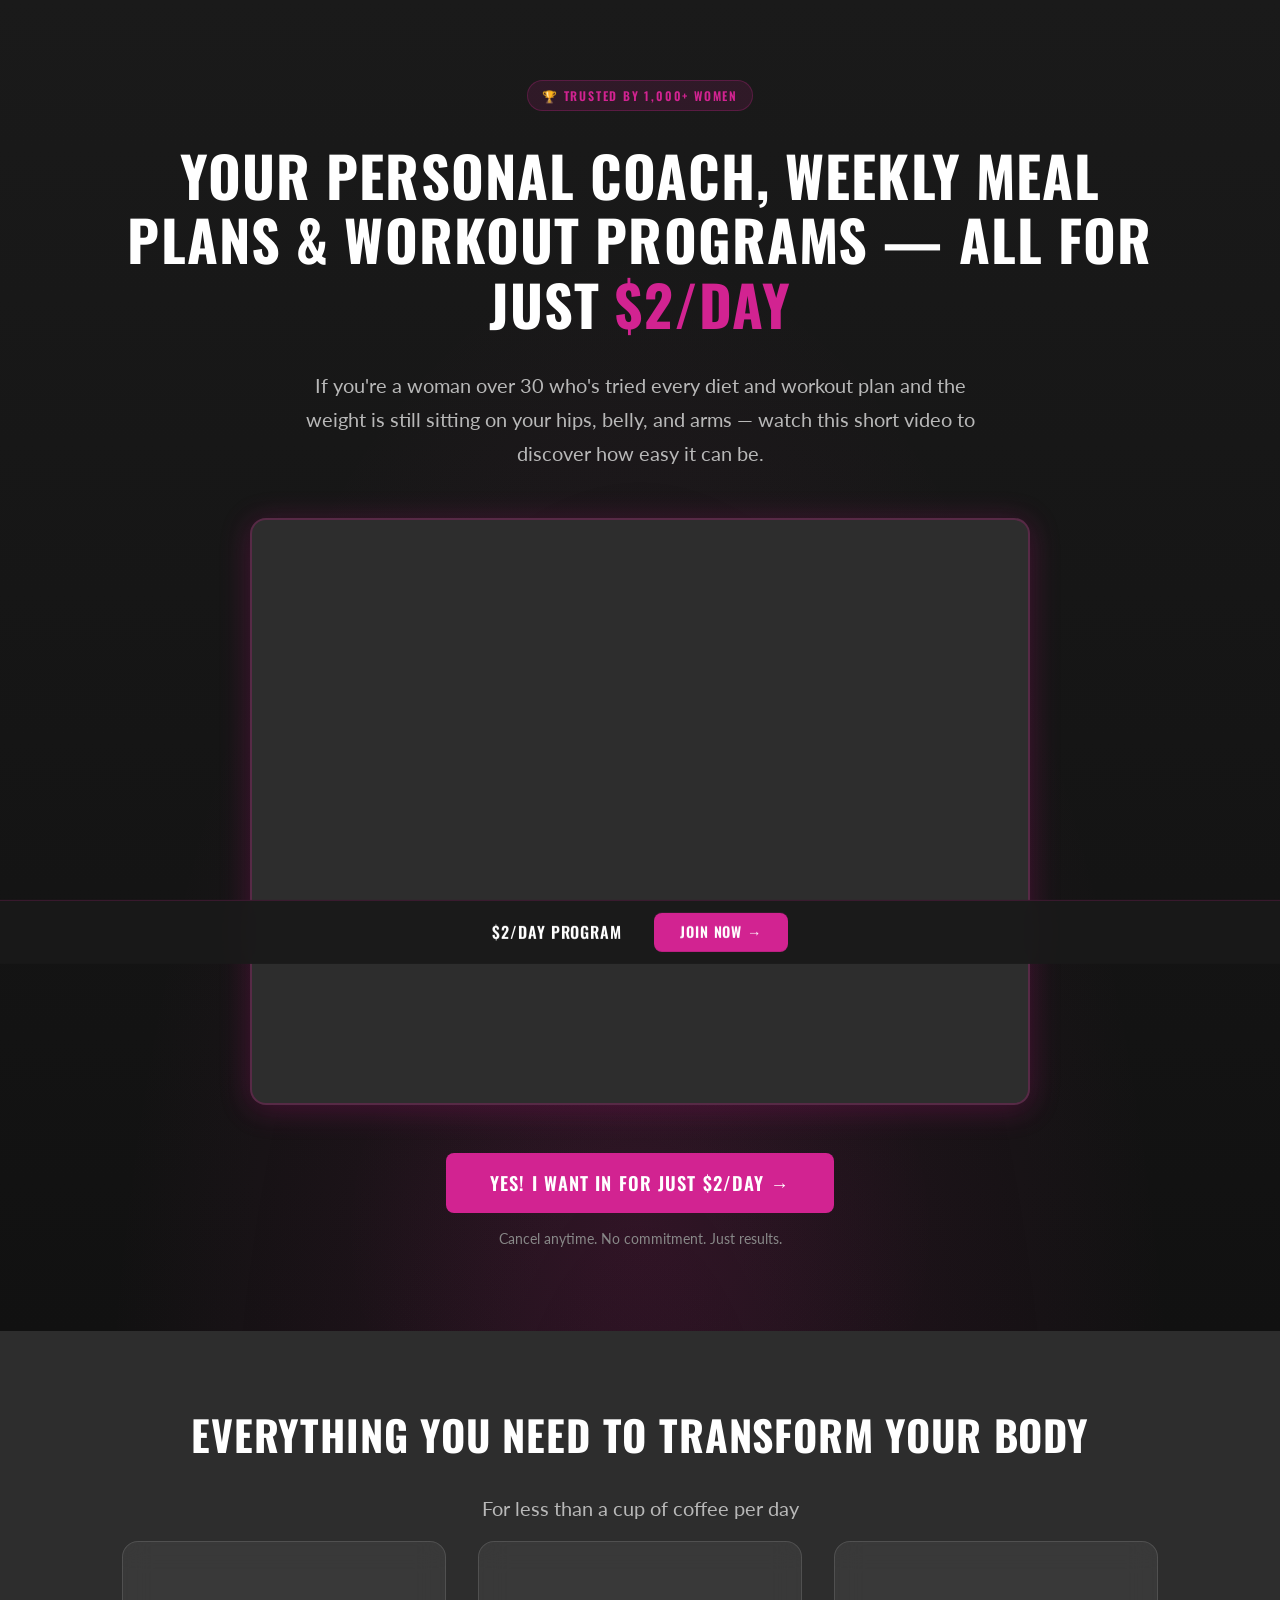
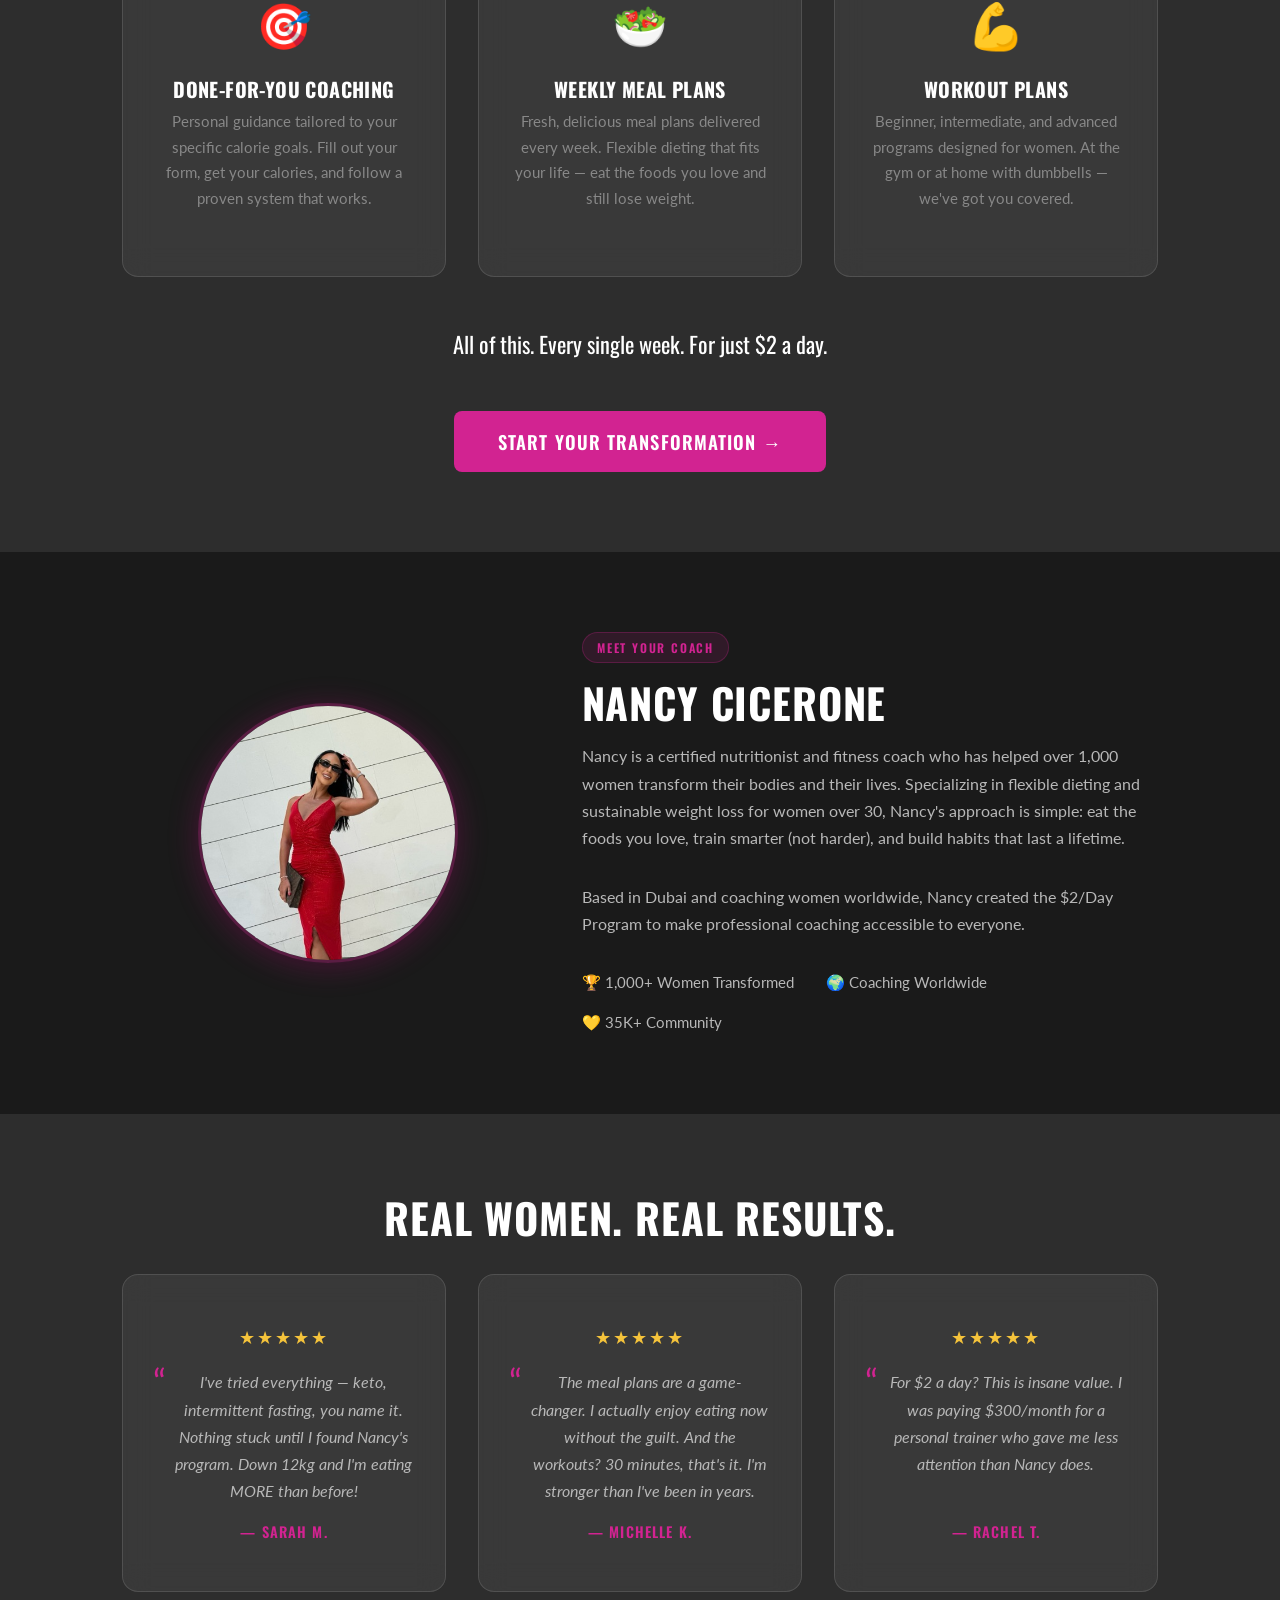
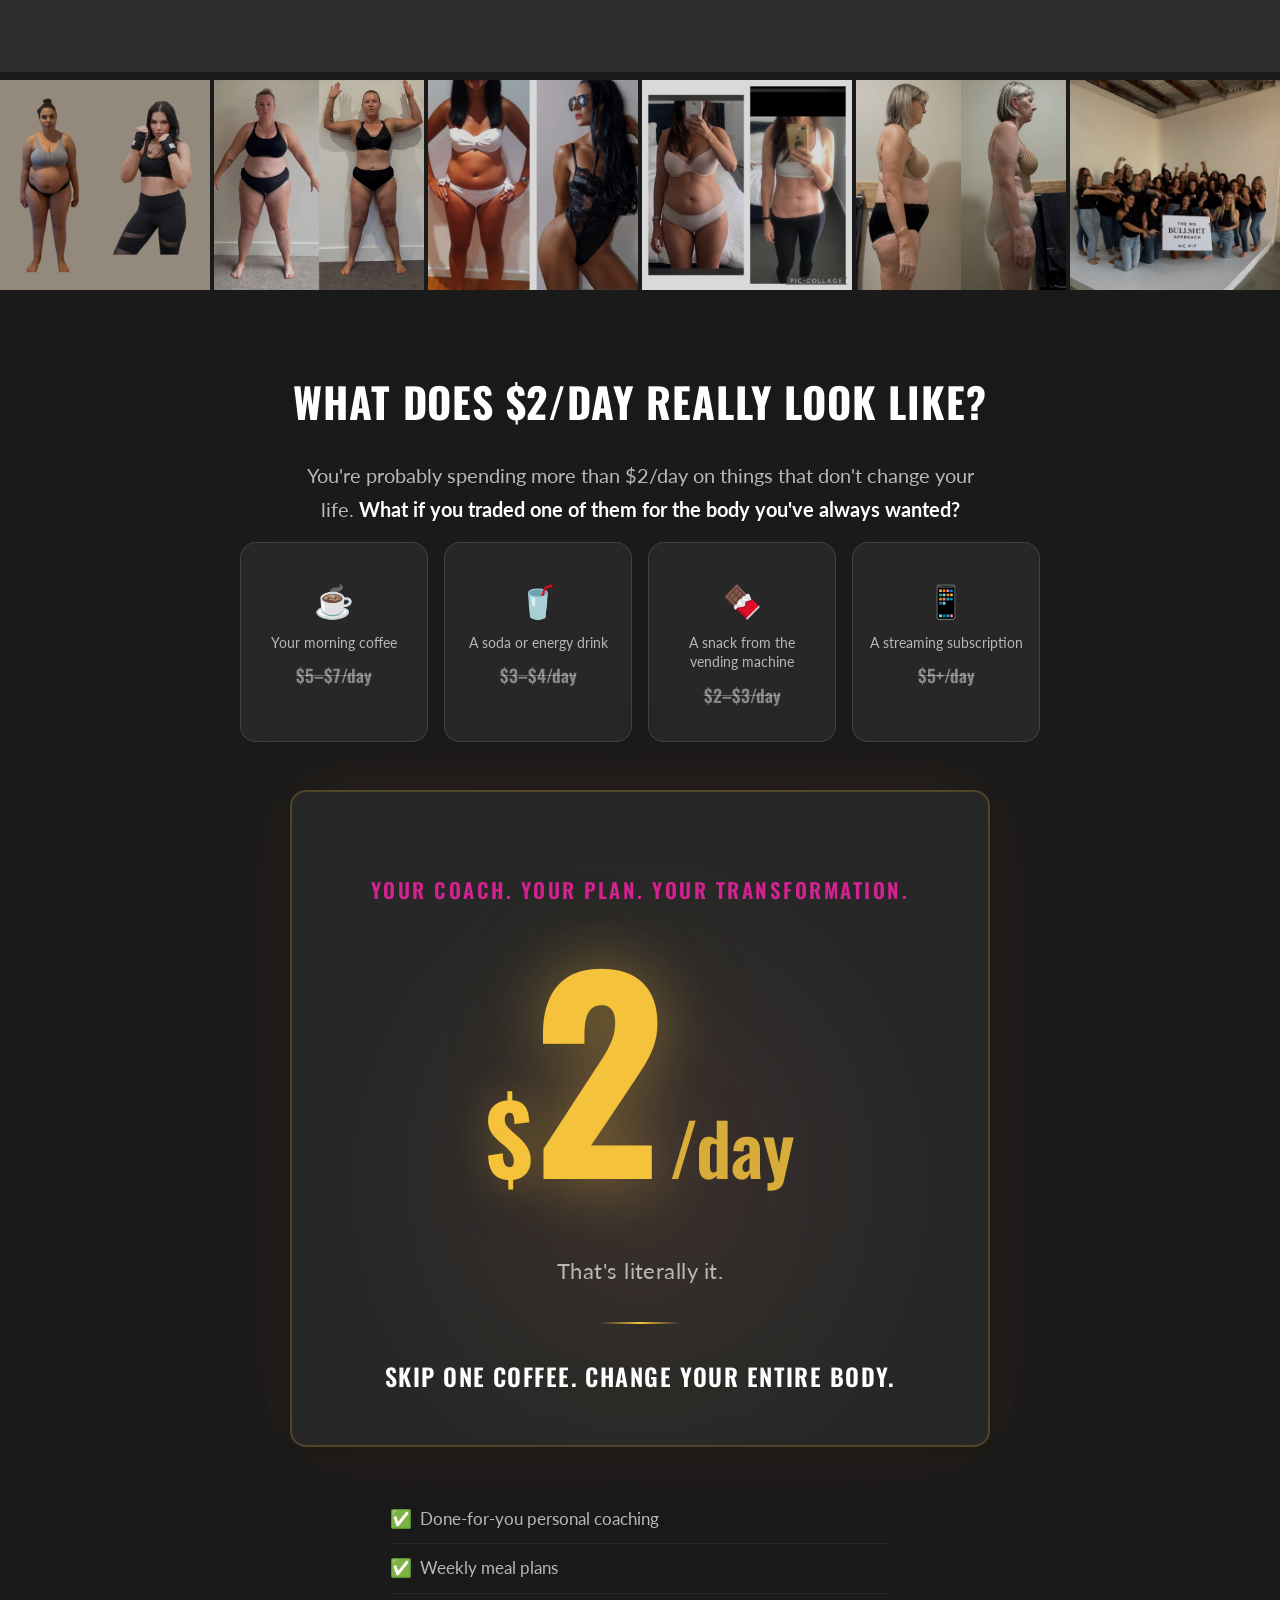
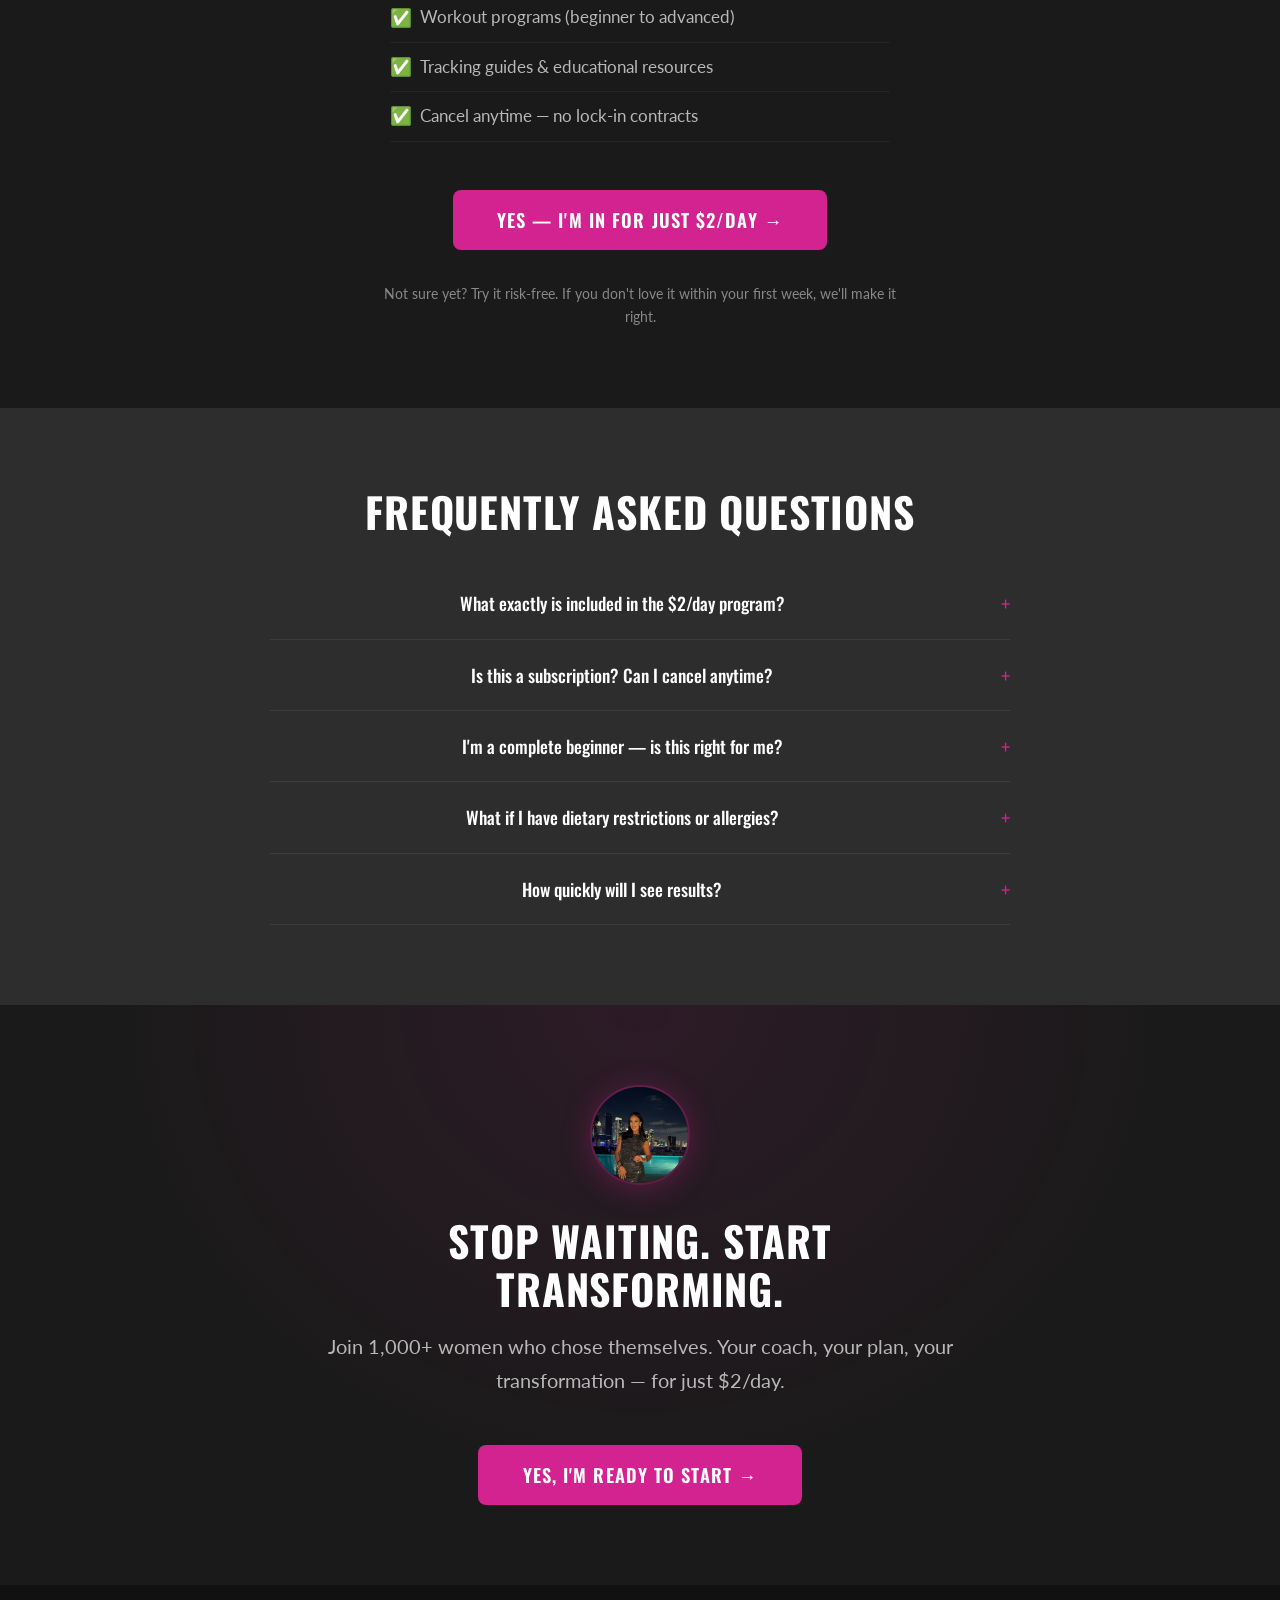
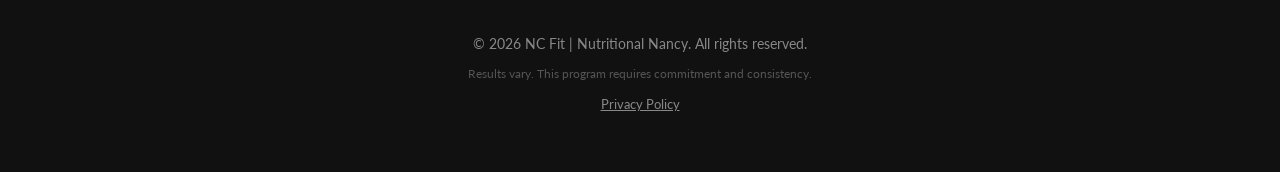
<file: index.html>
<!DOCTYPE html>
<html lang="en">
<head>
  <meta charset="UTF-8" />
  <meta name="viewport" content="width=device-width, initial-scale=1.0" />
  <title>The $2/Day Program | Nancy Cicerone - Nutritional Nancy</title>
  <meta name="description" content="Done-for-you coaching, weekly meal plans &amp; workout programs for less than a cup of coffee. Join 1,000+ women who've transformed their bodies." />

  <!-- Open Graph -->
  <meta property="og:title" content="The $2/Day Program | Nancy Cicerone - Nutritional Nancy" />
  <meta property="og:description" content="Done-for-you coaching, weekly meal plans &amp; workout programs for less than a cup of coffee. Join 1,000+ women who've transformed their bodies." />
  <meta property="og:type" content="website" />
  <meta property="og:url" content="https://nutritionalnancy.com/2-dollar-day" />
  <meta property="og:image" content="" />
  <meta name="twitter:card" content="summary_large_image" />

  <!-- Google Fonts -->
  <link rel="preconnect" href="https://fonts.googleapis.com" />
  <link rel="preconnect" href="https://fonts.gstatic.com" crossorigin />
  <link href="https://fonts.googleapis.com/css2?family=Oswald:wght@400;500;600;700&family=Lato:wght@300;400;700&display=swap" rel="stylesheet" />

  <!-- Stylesheet -->
  <link rel="stylesheet" href="styles.css" />
</head>
<body>

  <!-- ============================================================
       SECTION 1 — HERO
       ============================================================ -->
  <section class="hero" id="hero">
    <div class="container text-center">

      <span class="section-label">🏆 Trusted by 1,000+ Women</span>

      <h1>Your Personal Coach, Weekly Meal Plans &amp; Workout Programs — All For Just <span>$2/Day</span></h1>

      <p class="lead">If you're a woman over 30 who's tried every diet and workout plan and the weight is still sitting on your hips, belly, and arms — watch this short video to discover how easy it can be.</p>

      <!-- Video Embed (16:9) — Vimeo -->
      <div class="video-container">
        <iframe
          src="https://player.vimeo.com/video/1199517893?title=0&byline=0&portrait=0&color=D22391&autoplay=0"
          allow="autoplay; fullscreen; picture-in-picture"
          allowfullscreen
          loading="lazy"
          title="Nancy Cicerone — $2/Day Program Video"
        ></iframe>
      </div>

      <button class="btn-cta" id="hero-cta" data-action="open-checkout">YES! I WANT IN FOR JUST $2/DAY →</button>
      <span class="cta-subtext">Cancel anytime. No commitment. Just results.</span>

    </div>
  </section>


  <!-- ============================================================
       SECTION 2 — VALUE STACK
       ============================================================ -->
  <section class="section value-stack" id="value-stack">
    <div class="container text-center">

      <h2 class="fade-in">EVERYTHING YOU NEED TO TRANSFORM YOUR BODY</h2>
      <p class="lead fade-in">For less than a cup of coffee per day</p>

      <div class="value-grid">
        <div class="glass-card fade-in">
          <span class="icon">🎯</span>
          <h3>Done-For-You Coaching</h3>
          <p>Personal guidance tailored to your specific calorie goals. Fill out your form, get your calories, and follow a proven system that works.</p>
        </div>

        <div class="glass-card fade-in">
          <span class="icon">🥗</span>
          <h3>Weekly Meal Plans</h3>
          <p>Fresh, delicious meal plans delivered every week. Flexible dieting that fits your life — eat the foods you love and still lose weight.</p>
        </div>

        <div class="glass-card fade-in">
          <span class="icon">💪</span>
          <h3>Workout Plans</h3>
          <p>Beginner, intermediate, and advanced programs designed for women. At the gym or at home with dumbbells — we've got you covered.</p>
        </div>
      </div>

      <p class="value-tagline fade-in">All of this. Every single week. For just $2 a day.</p>

      <button class="btn-cta fade-in" id="value-cta" data-action="open-checkout">START YOUR TRANSFORMATION →</button>

    </div>
  </section>


  <!-- ============================================================
       SECTION 3 — ABOUT NANCY
       ============================================================ -->
  <section class="section about" id="about">
    <div class="container">
      <div class="about-grid">

        <div class="fade-in">
          <div class="about-photo">
            <img src="images/web/nancy-about.jpg" alt="Nancy Cicerone — Certified Nutritionist & Fitness Coach" loading="lazy" />
          </div>
        </div>

        <div class="about-content fade-in">
          <span class="section-label">Meet Your Coach</span>
          <h2>Nancy Cicerone</h2>
          <p>Nancy is a certified nutritionist and fitness coach who has helped over 1,000 women transform their bodies and their lives. Specializing in flexible dieting and sustainable weight loss for women over 30, Nancy's approach is simple: eat the foods you love, train smarter (not harder), and build habits that last a lifetime.</p>
          <p>Based in Dubai and coaching women worldwide, Nancy created the $2/Day Program to make professional coaching accessible to everyone.</p>

          <div class="credentials">
            <span>🏆 1,000+ Women Transformed</span>
            <span>🌍 Coaching Worldwide</span>
            <span>💛 35K+ Community</span>
          </div>
        </div>

      </div>
    </div>
  </section>


  <!-- ============================================================
       SECTION 4 — SOCIAL PROOF
       ============================================================ -->
  <section class="section social-proof" id="testimonials">
    <div class="container text-center">

      <h2 class="fade-in">REAL WOMEN. REAL RESULTS.</h2>

      <div class="testimonials-grid">

        <div class="testimonial-card fade-in">
          <div class="testimonial-stars">★★★★★</div>
          <blockquote>I've tried everything — keto, intermittent fasting, you name it. Nothing stuck until I found Nancy's program. Down 12kg and I'm eating MORE than before!</blockquote>
          <span class="author">— Sarah M.</span>
        </div>

        <div class="testimonial-card fade-in">
          <div class="testimonial-stars">★★★★★</div>
          <blockquote>The meal plans are a game-changer. I actually enjoy eating now without the guilt. And the workouts? 30 minutes, that's it. I'm stronger than I've been in years.</blockquote>
          <span class="author">— Michelle K.</span>
        </div>

        <div class="testimonial-card fade-in">
          <div class="testimonial-stars">★★★★★</div>
          <blockquote>For $2 a day? This is insane value. I was paying $300/month for a personal trainer who gave me less attention than Nancy does.</blockquote>
          <span class="author">— Rachel T.</span>
        </div>

      </div>

    </div>
  </section>


  <!-- ============================================================
       TRANSFORMATION STRIP — Before & Afters
       ============================================================ -->
  <div class="photo-strip">
    <div class="photo-strip-track">
      <div class="strip-img"><img src="images/web/transform-zah.jpg" alt="Client transformation" loading="lazy" /></div>
      <div class="strip-img"><img src="images/web/transform-anna.jpg" alt="Client transformation" loading="lazy" /></div>
      <div class="strip-img"><img src="images/web/transform-nancy.jpg" alt="Nancy's own transformation" loading="lazy" /></div>
      <div class="strip-img"><img src="images/web/transform-1.jpg" alt="Client transformation" loading="lazy" /></div>
      <div class="strip-img"><img src="images/web/transform-side.jpg" alt="Client transformation" loading="lazy" /></div>
      <div class="strip-img"><img src="images/web/group-shoot.jpg" alt="NC Fit community" loading="lazy" /></div>
    </div>
  </div>


  <!-- ============================================================
       SECTION 5 — PRICING ($2/DAY FOCUS)
       ============================================================ -->
  <section class="section pricing" id="pricing">
    <div class="container text-center">

      <h2 class="fade-in">WHAT DOES $2/DAY REALLY LOOK LIKE?</h2>
      <p class="lead fade-in">You're probably spending more than $2/day on things that don't change your life. <strong style="color:#fff;">What if you traded one of them for the body you've always wanted?</strong></p>

      <!-- $2/Day Comparison Cards -->
      <div class="two-dollar-comparisons fade-in">
        <div class="compare-card">
          <span class="compare-icon">☕</span>
          <span class="compare-label">Your morning coffee</span>
          <span class="compare-price">$5–$7/day</span>
        </div>
        <div class="compare-card">
          <span class="compare-icon">🥤</span>
          <span class="compare-label">A soda or energy drink</span>
          <span class="compare-price">$3–$4/day</span>
        </div>
        <div class="compare-card">
          <span class="compare-icon">🍫</span>
          <span class="compare-label">A snack from the vending machine</span>
          <span class="compare-price">$2–$3/day</span>
        </div>
        <div class="compare-card">
          <span class="compare-icon">📱</span>
          <span class="compare-label">A streaming subscription</span>
          <span class="compare-price">$5+/day</span>
        </div>
      </div>

      <!-- The Big Price Reveal -->
      <div class="pricing-box fade-in">
        <p class="price-label">Your Coach. Your Plan. Your Transformation.</p>
        <div class="price-hero">
          <span class="price-dollar">$</span>
          <span class="price-amount-big">2</span>
          <span class="price-per">/day</span>
        </div>
        <p class="price-subtitle">That's literally it.</p>
        <div class="price-divider"></div>
        <p class="price-tradeoff">Skip one coffee. Change your entire body.</p>
      </div>

      <ul class="feature-list fade-in">
        <li><span class="check">✅</span> Done-for-you personal coaching</li>
        <li><span class="check">✅</span> Weekly meal plans</li>
        <li><span class="check">✅</span> Workout programs (beginner to advanced)</li>
        <li><span class="check">✅</span> Tracking guides &amp; educational resources</li>
        <li><span class="check">✅</span> Cancel anytime — no lock-in contracts</li>
      </ul>

      <button class="btn-cta fade-in" id="pricing-cta" data-action="open-checkout">YES — I'M IN FOR JUST $2/DAY →</button>

      <p class="guarantee fade-in">Not sure yet? Try it risk-free. If you don't love it within your first week, we'll make it right.</p>

    </div>
  </section>


  <!-- ============================================================
       SECTION 6 — FAQ
       ============================================================ -->
  <section class="section faq" id="faq">
    <div class="container text-center">

      <h2 class="fade-in">FREQUENTLY ASKED QUESTIONS</h2>

      <div class="faq-list fade-in">

        <details class="faq-item">
          <summary>What exactly is included in the $2/day program?</summary>
          <div class="faq-answer">
            <p>You get personal coaching from Nancy, weekly meal plans, workout programs (beginner, intermediate &amp; advanced — gym or home with dumbbells), plus tracking guides and educational videos on topics like menopause and women's health over 40. Everything is delivered through the app so you can access it anywhere.</p>
          </div>
        </details>

        <details class="faq-item">
          <summary>Is this a subscription? Can I cancel anytime?</summary>
          <div class="faq-answer">
            <p>Yes, it's a simple monthly subscription — just $2/day. You can cancel anytime with no penalties, no lock-in contracts, and no questions asked.</p>
          </div>
        </details>

        <details class="faq-item">
          <summary>I'm a complete beginner — is this right for me?</summary>
          <div class="faq-answer">
            <p>Absolutely! Nancy's programs are designed for women at every fitness level. Whether you haven't exercised in years or you're looking to take your fitness to the next level, there are beginner, intermediate, and advanced plans to match where you are right now.</p>
          </div>
        </details>

        <details class="faq-item">
          <summary>What if I have dietary restrictions or allergies?</summary>
          <div class="faq-answer">
            <p>Nancy's approach is flexible dieting — you eat the foods YOU enjoy. While the meal plans follow a flexible dieting framework, please note that specialised plans (vegan, vegetarian, gluten-free) are not currently available at this price point.</p>
          </div>
        </details>

        <details class="faq-item">
          <summary>How quickly will I see results?</summary>
          <div class="faq-answer">
            <p>Most women start noticing changes within the first 2–3 weeks — more energy, better sleep, clothes fitting differently. Visible body composition changes typically show within 4–6 weeks of consistent effort.</p>
          </div>
        </details>

      </div>

    </div>
  </section>


  <!-- ============================================================
       SECTION 7 — FINAL CTA
       ============================================================ -->
  <section class="section final-cta-section" id="final-cta-section">
    <div class="container text-center">

      <div class="final-cta-inner fade-in">
        <div class="final-cta-photo">
          <img src="images/web/nancy-blazer.jpg" alt="Nancy Cicerone" loading="lazy" />
        </div>
        <h2>STOP WAITING. START TRANSFORMING.</h2>
        <p class="lead">Join 1,000+ women who chose themselves. Your coach, your plan, your transformation — for just $2/day.</p>
        <button class="btn-cta" id="final-cta" data-action="open-checkout">YES, I'M READY TO START →</button>
      </div>

    </div>
  </section>


  <!-- ============================================================
       FOOTER
       ============================================================ -->
  <footer class="footer">
    <p>&copy; 2026 NC Fit | Nutritional Nancy. All rights reserved.</p>
    <p class="disclaimer">Results vary. This program requires commitment and consistency.</p>
    <p class="footer-links"><a href="privacy.html">Privacy Policy</a></p>
  </footer>


  <!-- ============================================================
       FLOATING CTA BAR
       ============================================================ -->
  <div class="floating-cta" id="floating-cta" aria-hidden="true">
    <span class="bar-label">$2/Day Program</span>
    <button class="btn-cta" id="floating-cta-btn" data-action="open-checkout">JOIN NOW →</button>
  </div>


  <!-- ============================================================
       CHECKOUT MODAL
       ============================================================ -->
  <div class="modal-overlay" id="checkout-modal" role="dialog" aria-modal="true" aria-label="Checkout">
    <div class="modal-container">
      <button class="modal-close" id="modal-close" aria-label="Close checkout">&times;</button>
      <iframe
        id="checkout-iframe"
        src="about:blank"
        title="Checkout"
        loading="lazy"
      ></iframe>
    </div>
  </div>


  <!-- ============================================================
       JAVASCRIPT
       ============================================================ -->
  <script>
    (function () {
      'use strict';

      /* ------ Constants ------ */
      var CHECKOUT_URL = 'https://ncfit.fitterapp.app/buy/19193#checkout/pay';

      /* ------ DOM refs ------ */
      var modal       = document.getElementById('checkout-modal');
      var modalIframe = document.getElementById('checkout-iframe');
      var modalClose  = document.getElementById('modal-close');
      var floatingBar = document.getElementById('floating-cta');
      var heroSection = document.getElementById('hero');

      /* ==========================================================
         1. Modal — Open / Close
         ========================================================== */
      function openModal() {
        modalIframe.src = CHECKOUT_URL;
        modal.classList.add('active');
        document.body.style.overflow = 'hidden';
      }

      function closeModal() {
        modal.classList.remove('active');
        document.body.style.overflow = '';
        // Delay clearing src so the close animation finishes
        setTimeout(function () {
          modalIframe.src = 'about:blank';
        }, 400);
      }

      // Attach open handler to every CTA button via data attribute
      document.querySelectorAll('[data-action="open-checkout"]').forEach(function (btn) {
        btn.addEventListener('click', function (e) {
          e.preventDefault();
          openModal();
        });
      });

      // Close handlers
      modalClose.addEventListener('click', closeModal);

      modal.addEventListener('click', function (e) {
        if (e.target === modal) closeModal();
      });

      document.addEventListener('keydown', function (e) {
        if (e.key === 'Escape' && modal.classList.contains('active')) {
          closeModal();
        }
      });

      /* ==========================================================
         2. Floating CTA Bar — Show / Hide on Scroll
         ========================================================== */
      function handleFloatingBar() {
        var heroBottom = heroSection.getBoundingClientRect().bottom;
        if (heroBottom < 0) {
          floatingBar.classList.add('visible');
          floatingBar.setAttribute('aria-hidden', 'false');
        } else {
          floatingBar.classList.remove('visible');
          floatingBar.setAttribute('aria-hidden', 'true');
        }
      }

      /* ==========================================================
         3. Scroll Fade-In Animation (Intersection Observer)
         ========================================================== */
      var fadeEls = document.querySelectorAll('.fade-in');

      if ('IntersectionObserver' in window) {
        var observer = new IntersectionObserver(
          function (entries) {
            entries.forEach(function (entry) {
              if (entry.isIntersecting) {
                entry.target.classList.add('visible');
                observer.unobserve(entry.target);
              }
            });
          },
          { threshold: 0.15 }
        );

        fadeEls.forEach(function (el) {
          observer.observe(el);
        });
      } else {
        // Fallback: make everything visible immediately
        fadeEls.forEach(function (el) {
          el.classList.add('visible');
        });
      }

      /* ==========================================================
         4. Scroll listener (throttled via rAF)
         ========================================================== */
      var ticking = false;
      window.addEventListener('scroll', function () {
        if (!ticking) {
          window.requestAnimationFrame(function () {
            handleFloatingBar();
            ticking = false;
          });
          ticking = true;
        }
      });

      // Initial check
      handleFloatingBar();

      /* ==========================================================
         5. FAQ Accordion — one-open-at-a-time (optional UX)
         ========================================================== */
      var faqItems = document.querySelectorAll('.faq-item');
      faqItems.forEach(function (item) {
        item.addEventListener('toggle', function () {
          if (item.open) {
            faqItems.forEach(function (other) {
              if (other !== item && other.open) {
                other.removeAttribute('open');
              }
            });
          }
        });
      });

    })();
  </script>

</body>
</html>
</file>
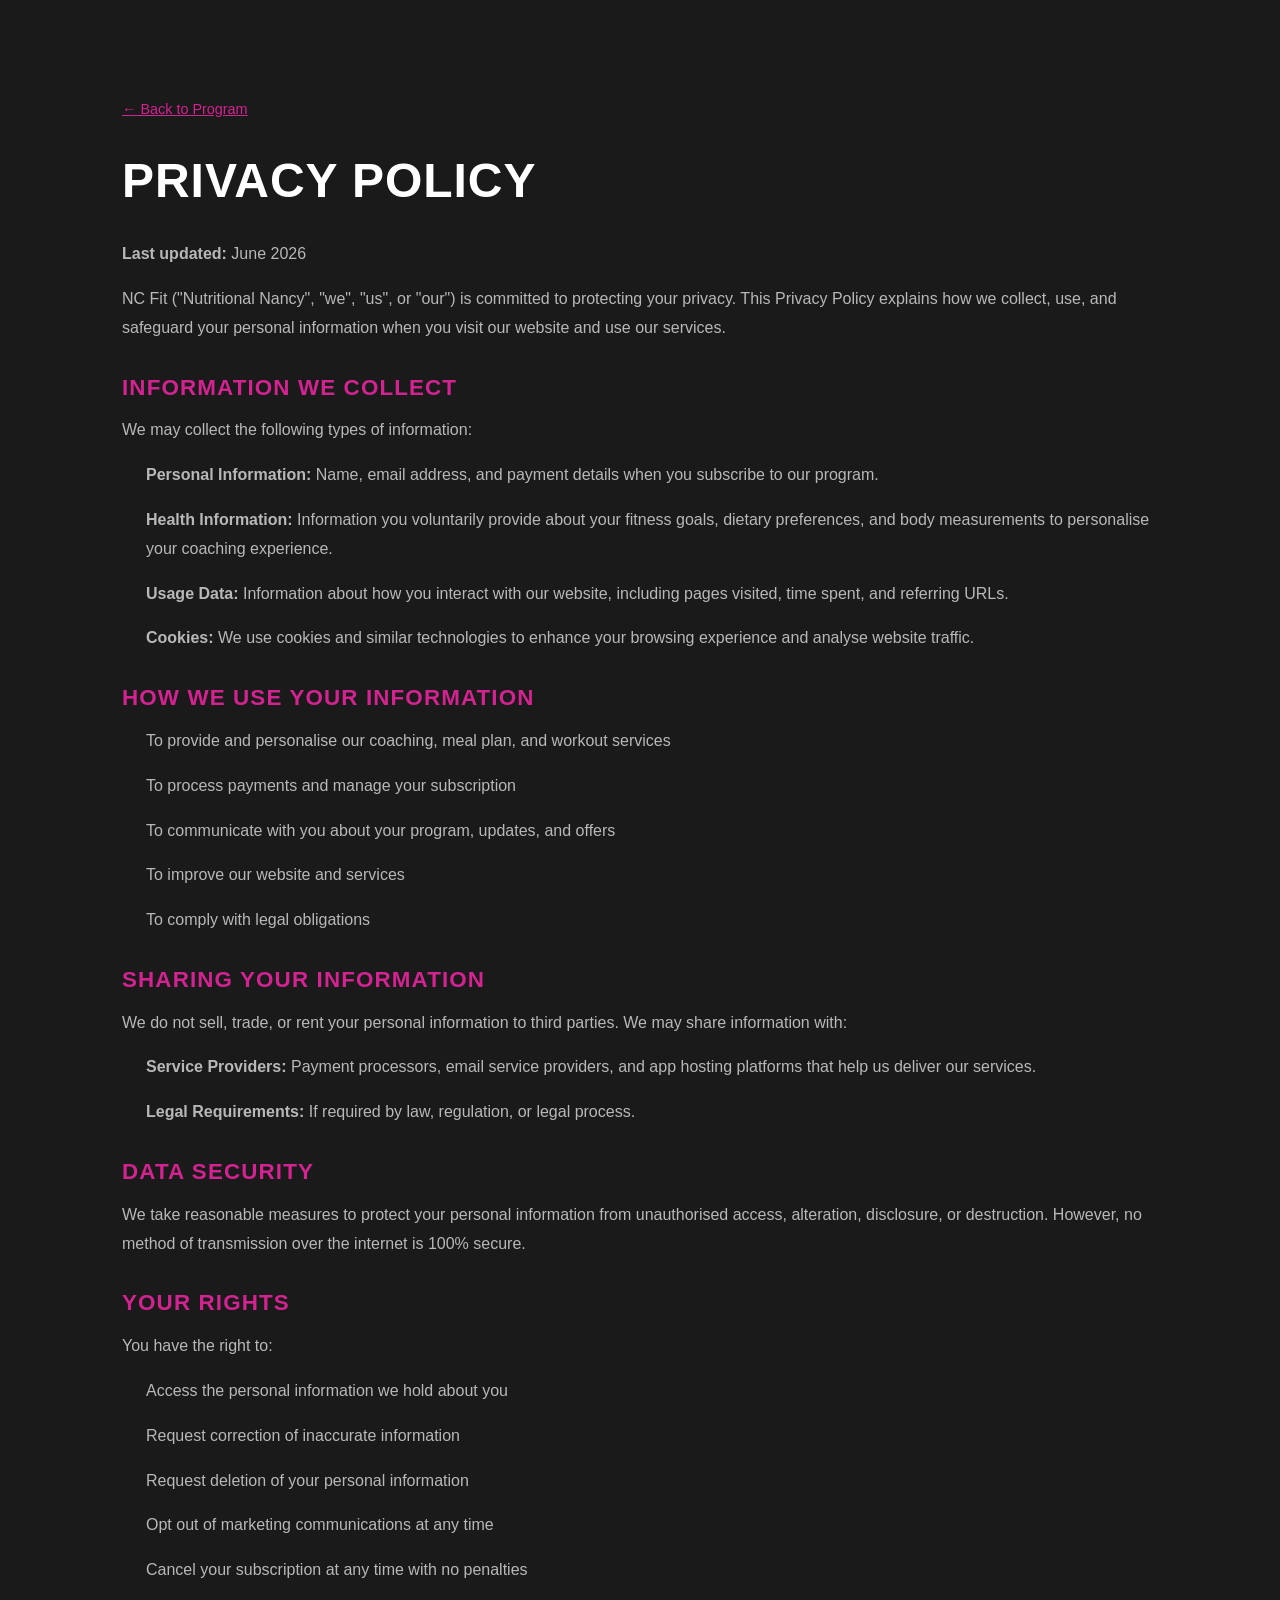
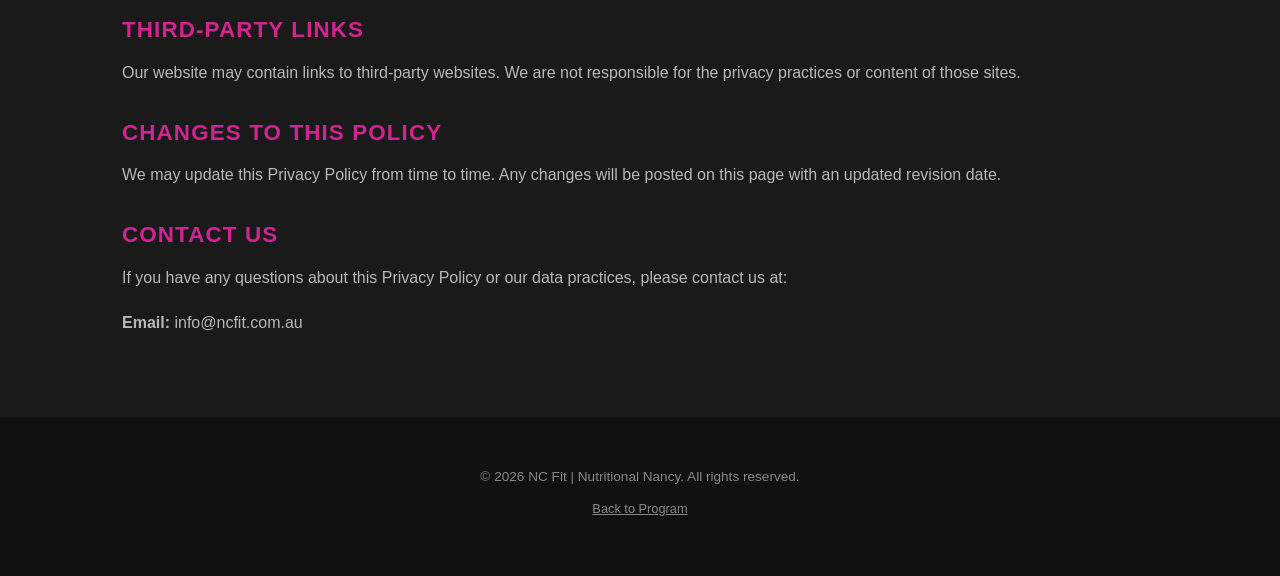
<file: privacy.html>
<!DOCTYPE html>
<html lang="en">
<head>
  <meta charset="UTF-8" />
  <meta name="viewport" content="width=device-width, initial-scale=1.0" />
  <title>Privacy Policy | NC Fit - Nutritional Nancy</title>
  <link rel="stylesheet" href="styles.css" />
  <style>
    .privacy-page {
      padding: 6rem 0 4rem;
      min-height: 100vh;
    }
    .privacy-page h1 {
      font-family: var(--font-heading);
      font-size: clamp(2rem, 5vw, 3rem);
      margin-bottom: 2rem;
      color: var(--text-primary);
    }
    .privacy-page h2 {
      font-family: var(--font-heading);
      font-size: 1.4rem;
      margin: 2rem 0 1rem;
      color: var(--accent-pink);
      text-transform: uppercase;
      letter-spacing: 0.05em;
    }
    .privacy-page p,
    .privacy-page li {
      color: var(--text-secondary);
      line-height: 1.8;
      margin-bottom: 1rem;
    }
    .privacy-page ul {
      padding-left: 1.5rem;
      margin-bottom: 1.5rem;
    }
    .privacy-page a {
      color: var(--accent-pink);
      text-decoration: underline;
    }
    .back-link {
      display: inline-block;
      margin-bottom: 2rem;
      color: var(--text-muted);
      font-size: 0.9rem;
    }
    .back-link:hover { color: var(--accent-pink); }
  </style>
</head>
<body>

  <section class="privacy-page">
    <div class="container">
      <a href="index.html" class="back-link">← Back to Program</a>

      <h1>Privacy Policy</h1>
      <p><strong>Last updated:</strong> June 2026</p>

      <p>NC Fit ("Nutritional Nancy", "we", "us", or "our") is committed to protecting your privacy. This Privacy Policy explains how we collect, use, and safeguard your personal information when you visit our website and use our services.</p>

      <h2>Information We Collect</h2>
      <p>We may collect the following types of information:</p>
      <ul>
        <li><strong>Personal Information:</strong> Name, email address, and payment details when you subscribe to our program.</li>
        <li><strong>Health Information:</strong> Information you voluntarily provide about your fitness goals, dietary preferences, and body measurements to personalise your coaching experience.</li>
        <li><strong>Usage Data:</strong> Information about how you interact with our website, including pages visited, time spent, and referring URLs.</li>
        <li><strong>Cookies:</strong> We use cookies and similar technologies to enhance your browsing experience and analyse website traffic.</li>
      </ul>

      <h2>How We Use Your Information</h2>
      <ul>
        <li>To provide and personalise our coaching, meal plan, and workout services</li>
        <li>To process payments and manage your subscription</li>
        <li>To communicate with you about your program, updates, and offers</li>
        <li>To improve our website and services</li>
        <li>To comply with legal obligations</li>
      </ul>

      <h2>Sharing Your Information</h2>
      <p>We do not sell, trade, or rent your personal information to third parties. We may share information with:</p>
      <ul>
        <li><strong>Service Providers:</strong> Payment processors, email service providers, and app hosting platforms that help us deliver our services.</li>
        <li><strong>Legal Requirements:</strong> If required by law, regulation, or legal process.</li>
      </ul>

      <h2>Data Security</h2>
      <p>We take reasonable measures to protect your personal information from unauthorised access, alteration, disclosure, or destruction. However, no method of transmission over the internet is 100% secure.</p>

      <h2>Your Rights</h2>
      <p>You have the right to:</p>
      <ul>
        <li>Access the personal information we hold about you</li>
        <li>Request correction of inaccurate information</li>
        <li>Request deletion of your personal information</li>
        <li>Opt out of marketing communications at any time</li>
        <li>Cancel your subscription at any time with no penalties</li>
      </ul>

      <h2>Third-Party Links</h2>
      <p>Our website may contain links to third-party websites. We are not responsible for the privacy practices or content of those sites.</p>

      <h2>Changes to This Policy</h2>
      <p>We may update this Privacy Policy from time to time. Any changes will be posted on this page with an updated revision date.</p>

      <h2>Contact Us</h2>
      <p>If you have any questions about this Privacy Policy or our data practices, please contact us at:</p>
      <p><strong>Email:</strong> info@ncfit.com.au</p>

    </div>
  </section>

  <footer class="footer">
    <p>&copy; 2026 NC Fit | Nutritional Nancy. All rights reserved.</p>
    <p class="footer-links"><a href="index.html">Back to Program</a></p>
  </footer>

</body>
</html>
</file>
<file: styles.css>
/* ==========================================================================
   $2/Day Program — VSL Funnel Design System
   Nancy Cicerone | Nutritional Nancy
   ========================================================================== */

/* ---------- Design Tokens ---------- */
:root {
  /* Backgrounds */
  --bg-primary: #1A1A1A;
  --bg-secondary: #2D2D2D;
  --bg-tertiary: #3A3A3A;

  /* Accent – Pink (WarriorBabe-inspired) */
  --accent-pink: #D22391;
  --accent-pink-hover: #E83BA8;
  --accent-pink-glow: rgba(210, 35, 145, 0.3);

  /* Accent – Gold */
  --accent-gold: #F5C33B;

  /* Text */
  --text-primary: #FFFFFF;
  --text-secondary: #B8B8B8;
  --text-muted: #888888;

  /* Typography */
  --font-heading: 'Oswald', sans-serif;
  --font-body: 'Lato', sans-serif;

  /* Radii */
  --radius: 8px;
  --radius-lg: 16px;

  /* Transition */
  --transition: all 0.3s ease;

  /* Spacing scale */
  --space-xs: 0.25rem;
  --space-sm: 0.5rem;
  --space-md: 1rem;
  --space-lg: 2rem;
  --space-xl: 3rem;
  --space-2xl: 5rem;

  /* Glassmorphism */
  --glass-bg: rgba(255, 255, 255, 0.06);
  --glass-border: rgba(255, 255, 255, 0.12);
  --glass-blur: 14px;

  /* Shadows */
  --shadow-sm: 0 2px 8px rgba(0, 0, 0, 0.25);
  --shadow-md: 0 4px 20px rgba(0, 0, 0, 0.35);
  --shadow-lg: 0 8px 40px rgba(0, 0, 0, 0.45);
  --shadow-pink: 0 4px 30px var(--accent-pink-glow);
}

/* ---------- Reset / Normalize ---------- */
*,
*::before,
*::after {
  margin: 0;
  padding: 0;
  box-sizing: border-box;
}

html {
  scroll-behavior: smooth;
  -webkit-text-size-adjust: 100%;
  font-size: 16px;
}

body {
  font-family: var(--font-body);
  font-weight: 400;
  line-height: 1.6;
  color: var(--text-primary);
  background-color: var(--bg-primary);
  -webkit-font-smoothing: antialiased;
  -moz-osx-font-smoothing: grayscale;
  overflow-x: hidden;
}

img,
video,
iframe {
  max-width: 100%;
  display: block;
}

a {
  color: var(--accent-pink);
  text-decoration: none;
  transition: var(--transition);
}

a:hover {
  color: var(--accent-pink-hover);
}

ul,
ol {
  list-style: none;
}

button {
  font-family: inherit;
  cursor: pointer;
  border: none;
  background: none;
}

/* ---------- Typography System ---------- */
h1, h2, h3, h4, h5, h6 {
  font-family: var(--font-heading);
  font-weight: 700;
  line-height: 1.15;
  text-transform: uppercase;
  letter-spacing: 0.02em;
  color: var(--text-primary);
}

h1 {
  font-size: clamp(2rem, 5vw, 3.5rem);
  margin-bottom: var(--space-lg);
}

h2 {
  font-size: clamp(1.6rem, 4vw, 2.6rem);
  margin-bottom: var(--space-lg);
}

h3 {
  font-size: clamp(1.2rem, 3vw, 1.6rem);
  margin-bottom: var(--space-md);
}

h4 {
  font-size: 1.25rem;
  margin-bottom: var(--space-sm);
}

h5 {
  font-size: 1.1rem;
  margin-bottom: var(--space-sm);
}

h6 {
  font-size: 1rem;
  margin-bottom: var(--space-xs);
}

p {
  margin-bottom: var(--space-md);
  color: var(--text-secondary);
  font-size: 1rem;
  line-height: 1.7;
}

.lead {
  font-size: clamp(1.05rem, 2vw, 1.25rem);
  color: var(--text-secondary);
  line-height: 1.7;
  max-width: 680px;
  margin-left: auto;
  margin-right: auto;
}

.small {
  font-size: 0.85rem;
  color: var(--text-muted);
}

/* ---------- Layout: Container ---------- */
.container {
  width: 100%;
  max-width: 1100px;
  margin: 0 auto;
  padding: 0 var(--space-lg);
}

.section {
  padding: var(--space-2xl) 0;
}

.text-center {
  text-align: center;
}

/* ---------- Section Label (Small Pill / Badge) ---------- */
.section-label {
  display: inline-block;
  font-family: var(--font-heading);
  font-size: 0.75rem;
  font-weight: 600;
  text-transform: uppercase;
  letter-spacing: 0.15em;
  color: var(--accent-pink);
  background: rgba(210, 35, 145, 0.12);
  border: 1px solid rgba(210, 35, 145, 0.25);
  padding: 0.4em 1.2em;
  border-radius: 50px;
  margin-bottom: var(--space-lg);
}

/* ======================================================================
   HERO SECTION
   ====================================================================== */
.hero {
  position: relative;
  min-height: 100vh;
  display: flex;
  align-items: center;
  justify-content: center;
  text-align: center;
  padding: var(--space-2xl) 0;
  background:
    radial-gradient(ellipse at 50% 120%, rgba(210, 35, 145, 0.12) 0%, transparent 60%),
    linear-gradient(180deg, var(--bg-primary) 0%, #111 100%);
  overflow: hidden;
}

/* Decorative glow orb behind hero */
.hero::before {
  content: '';
  position: absolute;
  bottom: -15%;
  left: 50%;
  transform: translateX(-50%);
  width: 600px;
  height: 600px;
  background: radial-gradient(circle, rgba(210, 35, 145, 0.08) 0%, transparent 70%);
  pointer-events: none;
  z-index: 0;
}

.hero .container {
  position: relative;
  z-index: 1;
}

.hero h1 span {
  color: var(--accent-pink);
}

.hero .lead {
  margin-bottom: var(--space-xl);
}

/* ---------- Video Container (16:9) ---------- */
.video-container {
  position: relative;
  width: 100%;
  max-width: 780px;
  margin: 0 auto var(--space-xl);
  padding-top: 56.25%; /* 16:9 */
  border-radius: var(--radius-lg);
  overflow: hidden;
  border: 2px solid rgba(210, 35, 145, 0.25);
  box-shadow: var(--shadow-pink), var(--shadow-md);
  background: var(--bg-secondary);
}

.video-container iframe {
  position: absolute;
  top: 0;
  left: 0;
  width: 100%;
  height: 100%;
  border: 0;
}

/* ======================================================================
   CTA BUTTONS
   ====================================================================== */
.btn-cta {
  display: inline-block;
  font-family: var(--font-heading);
  font-size: clamp(1rem, 2vw, 1.15rem);
  font-weight: 600;
  text-transform: uppercase;
  letter-spacing: 0.06em;
  color: var(--text-primary);
  background: var(--accent-pink);
  padding: 1em 2.4em;
  border-radius: var(--radius);
  cursor: pointer;
  transition: var(--transition);
  position: relative;
  overflow: hidden;
  animation: pulse 2.5s ease-in-out infinite;
  border: none;
  text-align: center;
  line-height: 1.3;
}

.btn-cta:hover {
  background: var(--accent-pink-hover);
  box-shadow: 0 0 30px var(--accent-pink-glow), 0 0 60px rgba(210, 35, 145, 0.15);
  transform: translateY(-2px);
  color: var(--text-primary);
}

.btn-cta:active {
  transform: translateY(0);
}

@keyframes pulse {
  0%, 100% {
    box-shadow: 0 0 0 0 var(--accent-pink-glow);
  }
  50% {
    box-shadow: 0 0 20px 6px var(--accent-pink-glow);
  }
}

.cta-subtext {
  display: block;
  margin-top: var(--space-md);
  font-size: 0.85rem;
  color: var(--text-muted);
}

/* ======================================================================
   VALUE STACK
   ====================================================================== */
.value-stack {
  background: var(--bg-secondary);
}

.value-grid {
  display: grid;
  grid-template-columns: repeat(3, 1fr);
  gap: var(--space-lg);
  margin-bottom: var(--space-xl);
}

/* Glassmorphism Card */
.glass-card {
  background: var(--glass-bg);
  border: 1px solid var(--glass-border);
  border-radius: var(--radius-lg);
  padding: var(--space-xl) var(--space-lg);
  text-align: center;
  backdrop-filter: blur(var(--glass-blur));
  -webkit-backdrop-filter: blur(var(--glass-blur));
  transition: var(--transition);
}

.glass-card:hover {
  border-color: rgba(210, 35, 145, 0.3);
  transform: translateY(-4px);
  box-shadow: var(--shadow-pink);
}

.glass-card .icon {
  font-size: 2.8rem;
  margin-bottom: var(--space-md);
  display: block;
}

.glass-card h3 {
  font-size: 1.25rem;
  margin-bottom: var(--space-sm);
}

.glass-card p {
  font-size: 0.95rem;
  color: var(--text-muted);
}

.value-tagline {
  font-family: var(--font-heading);
  font-size: clamp(1.1rem, 2.5vw, 1.4rem);
  color: var(--text-primary);
  margin-bottom: var(--space-xl);
}

/* ======================================================================
   ABOUT SECTION
   ====================================================================== */
.about {
  background: var(--bg-primary);
}

.about-grid {
  display: grid;
  grid-template-columns: 1fr 1.4fr;
  gap: var(--space-xl);
  align-items: center;
}

.about-photo {
  width: 260px;
  height: 260px;
  border-radius: 50%;
  overflow: hidden;
  margin: 0 auto;
  box-shadow: var(--shadow-pink), var(--shadow-md);
  border: 3px solid rgba(210, 35, 145, 0.35);
  position: relative;
  flex-shrink: 0;
}

.about-photo img {
  width: 100%;
  height: 100%;
  object-fit: cover;
  object-position: top center;
  display: block;
  transition: transform 0.5s ease;
}

.about-photo:hover img {
  transform: scale(1.08);
}

.about-content .section-label {
  margin-bottom: var(--space-md);
}

.about-content h2 {
  margin-bottom: var(--space-md);
}

.about-content p {
  margin-bottom: var(--space-lg);
}

.credentials {
  display: flex;
  flex-wrap: wrap;
  gap: var(--space-md) var(--space-lg);
  font-size: 0.95rem;
  color: var(--text-secondary);
}

.credentials span {
  white-space: nowrap;
}

/* ======================================================================
   SOCIAL PROOF / TESTIMONIALS
   ====================================================================== */
.social-proof {
  background: var(--bg-secondary);
}

.testimonials-grid {
  display: grid;
  grid-template-columns: repeat(3, 1fr);
  gap: var(--space-lg);
}

.testimonial-card {
  background: var(--glass-bg);
  border: 1px solid var(--glass-border);
  border-radius: var(--radius-lg);
  padding: var(--space-xl) var(--space-lg);
  backdrop-filter: blur(var(--glass-blur));
  -webkit-backdrop-filter: blur(var(--glass-blur));
  transition: var(--transition);
  display: flex;
  flex-direction: column;
}

.testimonial-card:hover {
  border-color: rgba(210, 35, 145, 0.25);
  transform: translateY(-3px);
}

.testimonial-stars {
  color: var(--accent-gold);
  font-size: 1.15rem;
  margin-bottom: var(--space-md);
  letter-spacing: 0.1em;
}

.testimonial-card blockquote {
  font-style: italic;
  color: var(--text-secondary);
  line-height: 1.7;
  flex: 1;
  margin-bottom: var(--space-md);
  position: relative;
  padding-left: 1.2em;
}

.testimonial-card blockquote::before {
  content: '\201C';
  position: absolute;
  left: -0.05em;
  top: -0.15em;
  font-size: 2.2rem;
  color: var(--accent-pink);
  font-style: normal;
  line-height: 1;
}

.testimonial-card .author {
  font-family: var(--font-heading);
  font-weight: 600;
  font-size: 0.9rem;
  text-transform: uppercase;
  letter-spacing: 0.08em;
  color: var(--accent-pink);
}

/* ======================================================================
   PRICING SECTION ($2/DAY FOCUS)
   ====================================================================== */
.pricing {
  background: var(--bg-primary);
  position: relative;
  overflow: hidden;
}

/* Subtle background glow */
.pricing::before {
  content: '';
  position: absolute;
  top: 50%;
  left: 50%;
  transform: translate(-50%, -50%);
  width: 500px;
  height: 500px;
  background: radial-gradient(circle, rgba(210, 35, 145, 0.06) 0%, transparent 70%);
  pointer-events: none;
}

/* ---------- $2/Day Comparison Cards ---------- */
.two-dollar-comparisons {
  display: grid;
  grid-template-columns: repeat(4, 1fr);
  gap: var(--space-md);
  max-width: 800px;
  margin: 0 auto var(--space-xl);
}

.compare-card {
  background: var(--glass-bg);
  border: 1px solid var(--glass-border);
  border-radius: var(--radius-lg);
  padding: var(--space-lg) var(--space-md);
  text-align: center;
  backdrop-filter: blur(var(--glass-blur));
  -webkit-backdrop-filter: blur(var(--glass-blur));
  transition: var(--transition);
  display: flex;
  flex-direction: column;
  align-items: center;
  gap: var(--space-sm);
}

.compare-card:hover {
  border-color: rgba(210, 35, 145, 0.3);
  transform: translateY(-3px);
}

.compare-icon {
  font-size: 2rem;
  display: block;
}

.compare-label {
  font-size: 0.85rem;
  color: var(--text-secondary);
  line-height: 1.4;
}

.compare-price {
  font-family: var(--font-heading);
  font-size: 1.1rem;
  font-weight: 600;
  color: var(--text-muted);
  text-decoration: line-through;
  text-decoration-color: rgba(255,255,255,0.3);
}

/* ---------- Pricing Box (Big $2/day) ---------- */
.pricing-box {
  max-width: 700px;
  margin: 0 auto var(--space-xl);
  background:
    radial-gradient(ellipse at 50% 60%, rgba(245, 195, 59, 0.06) 0%, transparent 60%),
    var(--glass-bg);
  border: 2px solid rgba(245, 195, 59, 0.2);
  border-radius: var(--radius-lg);
  padding: var(--space-2xl) var(--space-xl) var(--space-xl);
  text-align: center;
  position: relative;
  backdrop-filter: blur(var(--glass-blur));
  -webkit-backdrop-filter: blur(var(--glass-blur));
  box-shadow:
    0 0 60px rgba(245, 195, 59, 0.08),
    0 0 120px rgba(210, 35, 145, 0.05),
    var(--shadow-md);
}

.price-label {
  font-family: var(--font-heading);
  font-size: clamp(1rem, 2vw, 1.3rem);
  font-weight: 600;
  text-transform: uppercase;
  letter-spacing: 0.12em;
  color: var(--accent-pink);
  margin-bottom: var(--space-lg);
}

.price-hero {
  display: flex;
  align-items: baseline;
  justify-content: center;
  gap: 0;
  margin-bottom: var(--space-lg);
  padding: var(--space-md) 0;
}

.price-dollar {
  font-family: var(--font-heading);
  font-size: clamp(4rem, 10vw, 6rem);
  font-weight: 700;
  color: var(--accent-gold);
  line-height: 1;
  text-shadow: 0 0 40px rgba(245, 195, 59, 0.3);
}

.price-amount-big {
  font-family: var(--font-heading);
  font-size: clamp(10rem, 22vw, 16rem);
  font-weight: 700;
  color: var(--accent-gold);
  line-height: 0.85;
  text-shadow:
    0 0 60px rgba(245, 195, 59, 0.35),
    0 0 120px rgba(245, 195, 59, 0.15);
  animation: priceGlow 3s ease-in-out infinite;
}

@keyframes priceGlow {
  0%, 100% {
    text-shadow:
      0 0 30px rgba(245, 195, 59, 0.2),
      0 0 60px rgba(245, 195, 59, 0.08);
  }
  50% {
    text-shadow:
      0 0 60px rgba(245, 195, 59, 0.5),
      0 0 120px rgba(245, 195, 59, 0.2),
      0 0 180px rgba(245, 195, 59, 0.08);
  }
}

.price-per {
  font-family: var(--font-heading);
  font-size: clamp(3rem, 6vw, 4.5rem);
  font-weight: 600;
  color: var(--accent-gold);
  opacity: 0.85;
  margin-left: 0.05em;
}

.price-subtitle {
  font-family: var(--font-body);
  font-size: clamp(1.1rem, 2vw, 1.4rem);
  color: var(--text-secondary);
  margin-bottom: var(--space-lg);
  letter-spacing: 0.02em;
}

.price-divider {
  width: 80px;
  height: 2px;
  background: linear-gradient(90deg, transparent, var(--accent-gold), transparent);
  margin: 0 auto var(--space-lg);
}

.price-tradeoff {
  font-family: var(--font-heading);
  font-size: clamp(1.1rem, 2.5vw, 1.5rem);
  font-weight: 600;
  color: var(--text-primary);
  text-transform: uppercase;
  letter-spacing: 0.06em;
  margin-bottom: 0;
}

/* Feature Checklist */
.feature-list {
  max-width: 500px;
  margin: 0 auto var(--space-xl);
  text-align: left;
}

.feature-list li {
  font-size: 1.05rem;
  color: var(--text-secondary);
  padding: 0.6em 0;
  border-bottom: 1px solid rgba(255, 255, 255, 0.05);
  display: flex;
  align-items: center;
  gap: var(--space-sm);
}

.feature-list li .check {
  color: var(--accent-pink);
  font-size: 1.1rem;
  flex-shrink: 0;
}

.guarantee {
  max-width: 520px;
  margin: var(--space-lg) auto 0;
  font-size: 0.9rem;
  color: var(--text-muted);
  text-align: center;
  line-height: 1.6;
}

/* ======================================================================
   FAQ SECTION
   ====================================================================== */
.faq {
  background: var(--bg-secondary);
}

.faq-list {
  max-width: 740px;
  margin: 0 auto;
}

.faq-item {
  border-bottom: 1px solid rgba(255, 255, 255, 0.08);
}

.faq-item summary {
  font-family: var(--font-heading);
  font-size: 1.1rem;
  font-weight: 500;
  padding: 1.2em 2em 1.2em 0;
  cursor: pointer;
  color: var(--text-primary);
  position: relative;
  list-style: none;
  transition: var(--transition);
}

/* Remove default marker in all browsers */
.faq-item summary::-webkit-details-marker {
  display: none;
}

.faq-item summary::marker {
  display: none;
  content: '';
}

/* Custom chevron */
.faq-item summary::after {
  content: '+';
  position: absolute;
  right: 0;
  top: 50%;
  transform: translateY(-50%);
  font-size: 1.5rem;
  font-weight: 300;
  color: var(--accent-pink);
  transition: var(--transition);
}

.faq-item[open] summary::after {
  content: '−';
}

.faq-item summary:hover {
  color: var(--accent-pink);
}

.faq-answer {
  padding: 0 0 1.2em;
  color: var(--text-secondary);
  line-height: 1.7;
  font-size: 0.95rem;
  animation: fadeDown 0.3s ease;
}

@keyframes fadeDown {
  from {
    opacity: 0;
    transform: translateY(-6px);
  }
  to {
    opacity: 1;
    transform: translateY(0);
  }
}

/* ======================================================================
   FINAL CTA SECTION
   ====================================================================== */
.final-cta-section {
  background:
    radial-gradient(ellipse at 50% 0%, rgba(210, 35, 145, 0.1) 0%, transparent 60%),
    var(--bg-primary);
  padding: var(--space-2xl) 0;
}

.final-cta-inner {
  max-width: 640px;
  margin: 0 auto;
}

.final-cta-photo {
  width: 100px;
  height: 100px;
  border-radius: 50%;
  overflow: hidden;
  margin: 0 auto var(--space-lg);
  border: 2px solid rgba(210, 35, 145, 0.35);
  box-shadow: var(--shadow-pink);
}

.final-cta-photo img {
  width: 100%;
  height: 100%;
  object-fit: cover;
  object-position: top center;
}

.final-cta-section h2 {
  margin-bottom: var(--space-md);
}

.final-cta-section .lead {
  margin-bottom: var(--space-xl);
}

/* ======================================================================
   PHOTO STRIP
   ====================================================================== */
.photo-strip {
  width: 100%;
  overflow: hidden;
  background: var(--bg-primary);
  padding: var(--space-sm) 0;
}

.photo-strip-track {
  display: flex;
  gap: 4px;
  width: 100%;
}

.strip-img {
  flex: 1 1 0;
  min-width: 0;
  aspect-ratio: 1 / 1;
  overflow: hidden;
}

.strip-img img {
  width: 100%;
  height: 100%;
  object-fit: cover;
  object-position: top center;
  display: block;
  filter: brightness(0.85);
  transition: filter 0.4s ease, transform 0.4s ease;
}

.strip-img:hover img {
  filter: brightness(1);
  transform: scale(1.04);
}

/* ======================================================================
   FOOTER
   ====================================================================== */
.footer {
  background: #111;
  padding: var(--space-xl) 0;
  text-align: center;
}

.footer p {
  color: var(--text-muted);
  font-size: 0.85rem;
  margin-bottom: var(--space-sm);
}

.footer .disclaimer {
  font-size: 0.75rem;
  color: #555;
}

.footer-links {
  margin-top: var(--space-sm);
}

.footer-links a {
  color: var(--text-muted);
  font-size: 0.8rem;
  text-decoration: underline;
  transition: color 0.2s ease;
}

.footer-links a:hover {
  color: var(--accent-pink);
}

/* ======================================================================
   CHECKOUT MODAL
   ====================================================================== */
.modal-overlay {
  position: fixed;
  inset: 0;
  z-index: 9999;
  background: rgba(0, 0, 0, 0.85);
  display: flex;
  align-items: center;
  justify-content: center;
  opacity: 0;
  visibility: hidden;
  transition: opacity 0.35s ease, visibility 0.35s ease;
}

.modal-overlay.active {
  opacity: 1;
  visibility: visible;
}

.modal-container {
  width: 94%;
  max-width: 500px;
  height: 80vh;
  max-height: 700px;
  background: #fff;
  border-radius: var(--radius-lg);
  position: relative;
  overflow: hidden;
  transform: translateY(30px) scale(0.96);
  transition: transform 0.35s ease;
}

.modal-overlay.active .modal-container {
  transform: translateY(0) scale(1);
}

.modal-close {
  position: absolute;
  top: 12px;
  right: 14px;
  width: 36px;
  height: 36px;
  border-radius: 50%;
  background: rgba(0, 0, 0, 0.08);
  color: #333;
  font-size: 1.3rem;
  display: flex;
  align-items: center;
  justify-content: center;
  cursor: pointer;
  z-index: 10;
  transition: var(--transition);
  border: none;
  line-height: 1;
}

.modal-close:hover {
  background: rgba(0, 0, 0, 0.15);
}

.modal-container iframe {
  width: 100%;
  height: 100%;
  border: 0;
}

/* ======================================================================
   FLOATING CTA BAR
   ====================================================================== */
.floating-cta {
  position: fixed;
  bottom: 0;
  left: 0;
  right: 0;
  z-index: 900;
  background: rgba(26, 26, 26, 0.92);
  border-top: 1px solid rgba(210, 35, 145, 0.2);
  backdrop-filter: blur(12px);
  -webkit-backdrop-filter: blur(12px);
  padding: 0.75rem var(--space-lg);
  display: flex;
  align-items: center;
  justify-content: center;
  gap: var(--space-lg);
  transform: translateY(100%);
  transition: transform 0.4s ease;
}

.floating-cta.visible {
  transform: translateY(0);
}

.floating-cta .bar-label {
  font-family: var(--font-heading);
  font-size: 1rem;
  font-weight: 600;
  text-transform: uppercase;
  letter-spacing: 0.06em;
  color: var(--text-primary);
}

.floating-cta .btn-cta {
  padding: 0.7em 1.8em;
  font-size: 0.9rem;
  animation: none;
}

/* ======================================================================
   SCROLL FADE-IN ANIMATIONS
   ====================================================================== */
.fade-in {
  opacity: 0;
  transform: translateY(30px);
  transition: opacity 0.7s ease, transform 0.7s ease;
}

.fade-in.visible {
  opacity: 1;
  transform: translateY(0);
}

/* ======================================================================
   RESPONSIVE — Tablet (max-width: 768px)
   ====================================================================== */
@media (max-width: 768px) {
  .value-grid {
    grid-template-columns: 1fr;
    gap: var(--space-md);
  }

  .about-grid {
    grid-template-columns: 1fr;
    text-align: center;
  }

  .about-content .section-label {
    display: inline-block;
  }

  .about-photo {
    width: 200px;
    height: 200px;
  }

  .credentials {
    justify-content: center;
  }

  .testimonials-grid {
    grid-template-columns: 1fr;
    gap: var(--space-md);
  }

  .hero {
    min-height: auto;
    padding: 6rem 0 var(--space-2xl);
  }

  .floating-cta .bar-label {
    display: none;
  }

  .two-dollar-comparisons {
    grid-template-columns: repeat(2, 1fr);
  }

  .strip-img {
    aspect-ratio: 1 / 1;
  }

  .strip-img:nth-child(n+5) {
    display: none;
  }
}

/* ======================================================================
   RESPONSIVE — Mobile (max-width: 480px)
   ====================================================================== */
@media (max-width: 480px) {
  :root {
    --space-lg: 1.5rem;
    --space-xl: 2.2rem;
    --space-2xl: 3.5rem;
  }

  .container {
    padding: 0 var(--space-md);
  }

  .btn-cta {
    padding: 0.9em 1.6em;
    font-size: 0.95rem;
    width: 100%;
  }

  .glass-card {
    padding: var(--space-lg);
  }

  .pricing-box {
    padding: var(--space-lg);
  }

  .about-photo {
    width: 170px;
    height: 170px;
  }

  .two-dollar-comparisons {
    grid-template-columns: 1fr 1fr;
    gap: var(--space-sm);
  }

  .compare-card {
    padding: var(--space-md) var(--space-sm);
  }

  .strip-img:nth-child(n+4) {
    display: none;
  }

  .strip-img {
    aspect-ratio: 1 / 1;
  }

  .modal-container {
    width: 100%;
    height: 100vh;
    max-height: none;
    border-radius: 0;
  }

  .floating-cta {
    padding: 0.6rem var(--space-md);
  }

  .floating-cta .btn-cta {
    width: auto;
    flex: 1;
  }
}
</file>
